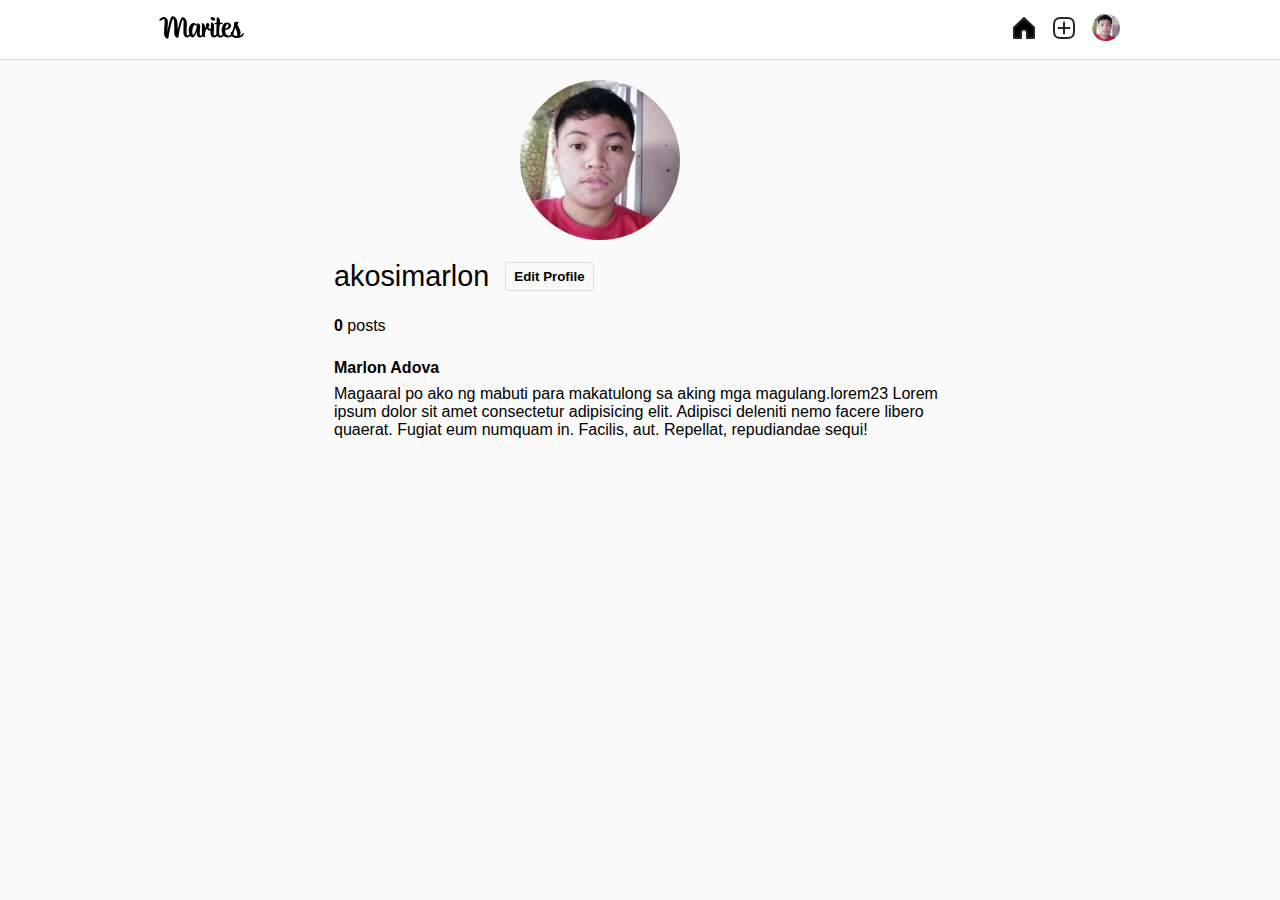
<file: profile.html>
<!DOCTYPE html>
<html lang="en">
<head>
    <meta charset="UTF-8">
    <meta http-equiv="X-UA-Compatible" content="IE=edge">
    <meta name="viewport" content="width=device-width, initial-scale=1.0">
    <link rel="icon" type="image/x-icon" href="/images/instaIco.ico">
    <link rel="stylesheet" href="/css/style.css">
    <link rel="stylesheet" href="/css/leftBody.css">
    <link rel="stylesheet" href="/css/nav.css">
    <link rel="stylesheet" href="/css/createPost.css">
    <link rel="stylesheet" href="/css/rightBody.css">
    <link rel="stylesheet" href="/css/popUp.css">
    <link rel="stylesheet" href="/css/profile.css">
    <title>Profile - Marites</title>
</head>
<body id="google_translate_element" class="body ">
    <div class="pop-up-content-wrapper pop-cover2 pop-cover3">
        <div class="pop-up-exit exit2">
            <button class="pop-up-btn-exit">
                <svg xmlns:xlink="http://www.w3.org/1999/xlink" xmlns="http://www.w3.org/2000/svg" aria-label="Close"  color="#ffffff" fill="#ffffff" height="24" role="img" viewBox="0 0 24 24" width="24"><polyline fill="none" points="20.643 3.357 12 12 3.353 20.647" stroke="#FFFFFF" stroke-linecap="round" stroke-linejoin="round" stroke-width="3px"></polyline><line fill="none" stroke="#FFFFFF" stroke-linecap="round" stroke-linejoin="round" stroke-width="3px" x1="20.649" x2="3.354" y1="20.649" y2="3.354"></line></svg>
            </button>
        </div>
        <div class="edit-profile-pop-up">
            <div class="create-post-heading">
                <p>Edit Profile</p>
            </div>
            <form class="edit-profile-form" action="">
                <div class="form-grp">
                    <label for="">Edit Picture</label>
                    <input type="file" name="" id="">

                </div>
                <div class="form-grp">
                    <label for="">Edit Bio</label>
                    <textarea name="" id="" cols="30" rows="4" >

                    </textarea>
                </div>
                <button class="edit-btn">Done</button>
            </form>
        </div>
    </div>
    <!-- create post modal -->
    <div class="pop-up-create-post-wrapper pop-cover2">
        <div class="pop-up-c-exit">
            <button class="create-pop-up-btn-exit">
                <svg xmlns:xlink="http://www.w3.org/1999/xlink" xmlns="http://www.w3.org/2000/svg" aria-label="Close"  color="#ffffff" fill="#ffffff" height="24" role="img" viewBox="0 0 24 24" width="24"><polyline fill="none" points="20.643 3.357 12 12 3.353 20.647" stroke="#FFFFFF" stroke-linecap="round" stroke-linejoin="round" stroke-width="3px"></polyline><line fill="none" stroke="#FFFFFF" stroke-linecap="round" stroke-linejoin="round" stroke-width="3px" x1="20.649" x2="3.354" y1="20.649" y2="3.354"></line></svg>
            </button>
        </div>
        <div class="pop-up-c-post">
            <div class="create-post-heading">
                <p>Create new post</p>
            </div>
            <form class="create-post-form" action="">
                <div class="form-line">
                    <label for="title">Title</label>
                    <input type="text">
                </div>
                <div class="form-line">
                    <label for="text">Text</label>
                    <textarea rows="5" cols="50" placeholder="Write a caption...">
                        
                    </textarea>
                </div>
                <div class="form-line form-line3">
                    <label for="image">Image</label>
                    <input type="file">
                </div>
                <button class="create-image-post-btn">Post</button>
            </form>
        </div>
    </div>
    <!-- NAVIGATION BAR -->
    <div class="navigation-wrapper">

        <nav class="navigation">
            <a href="/" class="left-side-nav">
                <img class="logo" src="/images/loogo.svg" alt="logo">
               
                    
            </a>
            <div class="right-side-nav">
                <ul class="nav-links">
                    <li>
                        <a href="">
                            <svg class="home-btn" xmlns:xlink="http://www.w3.org/1999/xlink" xmlns="http://www.w3.org/2000/svg" aria-label="Home"  color="#262626" fill="black" height="24" role="img" viewBox="0 0 24 24" width="24"><path d="M9.005 16.545a2.997 2.997 0 012.997-2.997h0A2.997 2.997 0 0115 16.545V22h7V11.543L12 2 2 11.543V22h7.005z" stroke="#262626" stroke-linejoin="round" stroke-width="2px"></path></svg>
                        </a>
                    </li>
                    <li>
                        <div class="create-post-btn">
                            <svg  class="create-post-svg" xmlns:xlink="http://www.w3.org/1999/xlink" xmlns="http://www.w3.org/2000/svg" aria-label="New Post" fill="none" height="24" role="img" viewBox="0 0 24 24" width="24"><path   d="M2 12v3.45c0 2.849.698 4.005 1.606 4.944.94.909 2.098 1.608 4.946 1.608h6.896c2.848 0 4.006-.7 4.946-1.608C21.302 19.455 22 18.3 22 15.45V8.552c0-2.849-.698-4.006-1.606-4.945C19.454 2.7 18.296 2 15.448 2H8.552c-2.848 0-4.006.699-4.946 1.607C2.698 4.547 2 5.703 2 8.552z"  stroke="#262626" stroke-linecap="round" stroke-linejoin="round" stroke-width="2px"></path><line class="line-stroke"  stroke="#262626" stroke-linecap="round" stroke-linejoin="round" stroke-width="2px" x1="6.545" x2="17.455" y1="12.001" y2="12.001"></line><line class="line-stroke" fill="none" stroke="#262626" stroke-linecap="round" stroke-linejoin="round" stroke-width="2px" x1="12.003" x2="12.003" y1="6.545" y2="17.455"></line></svg>
                        </div>
                    </li>
                    <li>
                        <img class="profile-pic" src="/images/marlon.jpeg" alt="">
                    </li>
                </ul>
            </div>
        </nav>
    </div>
    <!-- END OF NAVIGATION BAR -->
    <div class="main-content-wrapper profile-content-wrapper">
        <div class="left-profile">
            <img class="user-profile-pic" src="/images/marlon.jpeg" alt="" srcset="">
            
        </div>
        <div class="right-profile">
            <div class="username-section-wrapper">
                <p>akosimarlon</p>
                <button class="edit-profile-btn">Edit Profile</button>
            </div>
            <div class="username-details">
                <span class="number">0</span><span> posts</span>
            </div>
            <div class="username-true-name">
                <p>Marlon Adova</p>
            </div>
            <div class="username-bio">
                <p>Magaaral po ako ng mabuti para makatulong sa aking mga magulang.lorem23
                    Lorem ipsum dolor sit amet consectetur adipisicing elit. Adipisci deleniti nemo facere libero quaerat. Fugiat eum numquam in. Facilis, aut. Repellat, repudiandae sequi!
                </p>
            </div>
        </div>
        
        
    </div>
  
    <script src="https://cdnjs.cloudflare.com/ajax/libs/jquery/3.6.0/jquery.min.js" integrity="sha512-894YE6QWD5I59HgZOGReFYm4dnWc1Qt5NtvYSaNcOP+u1T9qYdvdihz0PPSiiqn/+/3e7Jo4EaG7TubfWGUrMQ==" crossorigin="anonymous" referrerpolicy="no-referrer"></script>
    <script src="/js/random.js"></script>
    <script src="/js/myday.js"></script>
    <script src="/js/indivpost.js"></script>
    <script src="/js/comment.js"></script>
    <script src="/js/createpost.js"></script>
    <script src="/js/editProfile.js"></script>
    <script type="text/javascript" src="//translate.google.com/translate_a/element.js?cb=googleTranslateElementInit"></script>
</body>
</html>
</file>
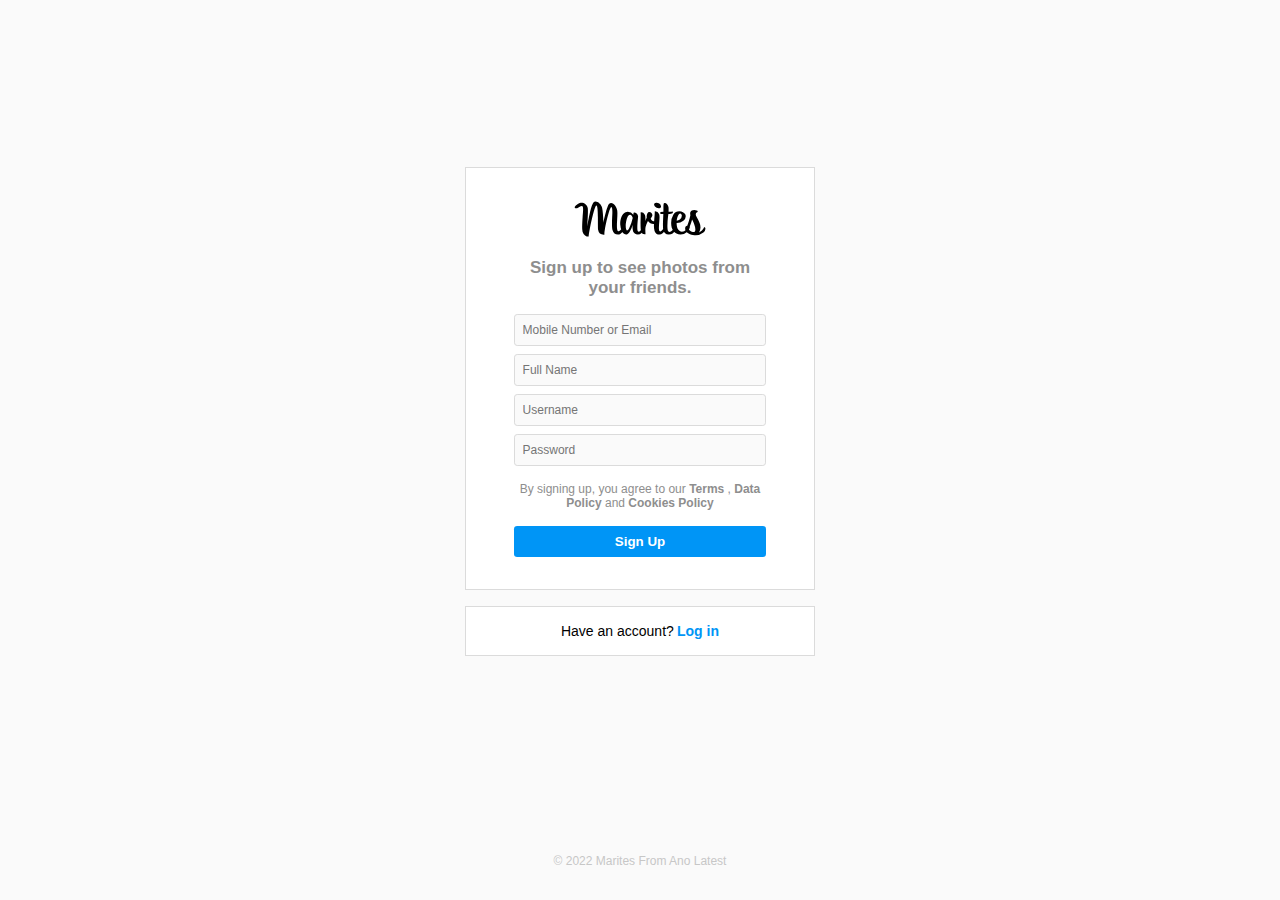
<file: register.html>
<!DOCTYPE html>
<html lang="en">
<head>
    <meta charset="UTF-8">
    <meta http-equiv="X-UA-Compatible" content="IE=edge">
    <meta name="viewport" content="width=device-width, initial-scale=1.0">
    <link rel="icon" type="image/x-icon" href="/images/instaIco.ico">
    <link rel="stylesheet" href="/css/style.css">
    <link rel="stylesheet" href="/css/login.css">
    <link rel="stylesheet" href="/css/register.css">
    <title>Register - Marites</title>
</head>
<body class="login-body">
    <div class="login-parent">
        <div class="login-wrapper">
            <div class="login">
                <span>
                    <img class="logo2 " src="/images/loogo.svg" alt="logo">
                </span>
                <div class="register-desc"> 
                    <p>Sign up to see photos from your friends.</p>
                </div>
                <form class="login-input-wrapper" action="">
                    <input type="text" placeholder="Mobile Number or Email">
                    <input type="text" placeholder="Full Name">
                    <input type="text" placeholder="Username">
                    <input type="password" placeholder="Password">
                    <div class="conditions">
                        By signing up, you agree to our <a href="https://help.instagram.com/581066165581870" target="_blank" rel="noopener noreferrer">Terms</a> , <a href="https://help.instagram.com/519522125107875/?maybe_redirect_pol=0" target="_blank" rel="noopener noreferrer">Data Policy</a> and <a href="https://help.instagram.com/1896641480634370?ref=ig" target="_blank" rel="noopener noreferrer">Cookies Policy </a>
                    </div>
                    <button class="login-button">Sign Up</button>
                </form>
                
            </div>
            <div class="no-account-wrapper">
                <p>Have an account?</p><a href="http://" target="_blank" rel="noopener noreferrer">Log in</a>
            </div>
    </div>

    </div>
    <footer class="login-footer">
        © 2022 Marites From Ano Latest
    </footer>
</body>
</html>
</file>
<file: css/style.css>
*{
    box-sizing: border-box;
    padding: 0;
    margin: 0;
}
:root{
    
    --white: #fff;
    --bg-color: #fafafa;
    --pop-color: rgba(0, 0, 0, 0.856);
    --text-color1: #262626;
    --text-color2: #0095F6;
    --text-color3: #8e8e8e;
    --text-color4: #c7c7c7;
    /* --text-color2: rgba(142,142,142,142,143),1; */
    --border1: 1px solid  #dbdbdb;
    --font-main: -apple-system,BlinkMacSystemFont,"Segoe UI",Roboto,Helvetica,Arial,sans-serif;
}

body{
    background-color: var(--bg-color);
    font-family: var(--font-main);
    position: relative;
}

.main-content-wrapper{
    margin-top: 85px;
    margin-left: -25rem;
    margin-bottom: 1rem;
    display: flex;
    justify-content: center;
    height: 100%;

    
}

button{
    cursor: pointer;
    font-family: var(--font-main);
}

textarea{
    resize: none;
    font-family: var(--font-main);
}

.swiper-button-next::after, .swiper-button-prev::after {
	font-size: 0.6rem !important;
	background: rgba(255, 255, 255, 0.76);
	padding: 0.4rem 0.5rem !important;
	border-radius: 3rem !important;
	color: black !important;
	font-weight: 800 !important;
    box-shadow: rgba(100, 100, 111, 0.2) 0px 7px 29px 0px !important;
}

.swiper-slide{
    margin: 0 !important;
}

.swiper{
    padding: 0.8rem  !important;
}

/* Responsive */

@media (max-width: 1000px) { 
    .body-right-content-side{
        display: none;
    }

    .main-content-wrapper {
        margin-left: 0;
       
    }

 }
</file>
<file: css/leftBody.css>
/* LEFT BODY STYLES */
.body-left-side{
    max-width: 470px;
  
}

/* MY DAY SECTION */

.my-day-container{
    max-width: 100%;
    background-color: var(--white);
    border: var(--border1);
    border-radius: 8px;
    padding: 1rem;
    display: flex;


    
    
}
.my-day-person-container{
    background: linear-gradient(45deg, rgb(255, 230,0), rgb(255,0,128) 80%);
    border-radius: 50%;
    width: max-content;
    height: max-content;
    display: flex;
    justify-content: center;
    align-items: center;
    padding: 2px;
   
}

.my-day-person-user{
    width: 66px;
    overflow: hidden;
    text-overflow: ellipsis;
    text-align: center;
    margin: 0 0.25rem;
    display: flex ;
    flex-direction: column ;
    justify-content: center ;
    align-items: center ;

}
.my-day-person{
    width: 3.8rem;
    background-color: white;
    padding: 0.5rem;
    border-radius: 50%;
    border: solid var(--white) 2px;
}

.my-day-username{
    font-size: 0.75rem;
    font-weight: 400;
    letter-spacing: .01em;
    white-space: nowrap;
    color: var(--text-color1);
    padding: 0.25rem 0;
}

/* MAIN POST STYLE */


.individual-post{
    background-color: var(--white);
    border: var(--border1);
    margin-top: 1.5rem;
    border-radius: 8px;
}

.individual-post:last-child {
    margin-bottom: 1.5rem;
}

.title-header-post{
    display: flex;
    justify-content: space-between;
    padding: 1rem;
}

.left-side-title-header{
    display: flex;
    align-items: center;
    justify-content: center;
}
.poster-image {
    width: 2rem;
    object-fit: cover;
    aspect-ratio: 1/1;
    border-radius: 50%;
    margin-right: 0.5rem;
}

.poster-message{
    font-weight: 400;
    font-size: 0.875rem;
    color: var(--text-color1);
    word-wrap: break-word;
    word-break: break-all;
}

.main-post-image{
    object-fit: contain;
    width: 100%;
    height: 100%;
    max-height: 585px;
    user-select: none;
    background: #000;
}
.poster-name {
    font-size: 0.875rem;
    font-weight: bold;
}

.bottom-part{
    padding: 1rem;
}
.bottom-reaction {
    display: flex;
    justify-content: space-between;
    margin: 0 0 0.5rem 0;
}

.bottom-reaction-left svg{
    margin-right: 0.5rem;
    cursor: pointer;
}


.more-btn{
    background-color: transparent;
    border: none;
    margin: 0 0.5rem;
    color: var(--text-color3);
    font-weight: 400;
    font-size: 0.875rem;
}
.comment-left-side{
    width: 100%;
}
.comment-left-side-text {
    display: flex;
    align-items: center;
    width: 100%;
}

.comment-left-side-text form {
    width: 100%;
}

.comment-right-side{
    display: flex;
    justify-content: flex-start;
}
.left-side-comment-wrapper {
    display: flex;
   
    border-top: var(--border1);
    align-items: center;
    width: 100%;
    padding: 0.3rem 0.8rem 0.2rem 0.8rem;

}

.emoji {
    margin-right: 0.2rem;
}
.comment-section{
    border: none;
    outline: none;
    font-family: var(--font-main);
    font-size: 0.875rem;
    line-height: 18px;
    padding: 0.8rem 0.5rem;
    width: 100%;
   
 
    
   
}


.post-button {
    color: var(--text-color2);
    background: none;
    border: none;
    font-weight: 600;
    font-size: 0.875rem;
}

.title{
    font-weight: 700;
    background: #009FFF;  /* fallback for old browsers */
    background: -webkit-linear-gradient(to right, #ec2F4B, #009FFF);  /* Chrome 10-25, Safari 5.1-6 */
    background: linear-gradient(to right, #ec2F4B, #009FFF); /* W3C, IE 10+/ Edge, Firefox 16+, Chrome 26+, Opera 12+, Safari 7+ */

    background-clip: text;
    -webkit-background-clip: text;
    -webkit-text-fill-color: transparent;
}

<<<<<<< HEAD
.empty-post-text {
    font-size: 1.4rem;
    width: 100%;
    text-align: center;
    text-transform: capitalize;
    padding: 2rem;

=======
/* Responsive */
@media (max-width: 491px) { 
    .body-left-side {
        max-width: 460px;
    }

 }

@media (max-width: 471px) { 
.body-left-side {
    max-width: 440px;
}

}

@media (max-width: 455px) { 
    .body-left-side {
        max-width: 430px;
    }
    
}

@media (max-width: 443px) { 
    .body-left-side {
        max-width: 410px;
    }
    
}

@media (max-width: 419px) { 
    .body-left-side {
        max-width: 390px;
    }
    
}

@media (max-width: 397px) { 
    .body-left-side {
        max-width: 370px;
    }
    
}

@media (max-width: 383px) { 
    .body-left-side {
        max-width: 350px;
    }
    
}

@media (max-width: 357px) { 
    .body-left-side {
        max-width: 330px;
    }
    
}

@media (max-width: 330px) { 
    .body-left-side {
        max-width: 310px;
    }
    
>>>>>>> d007185e3f1006cc0cf848f11be2818d5bfc19ad
}
</file>
<file: css/nav.css>
.navigation-wrapper{
    height: 60px;
    border-bottom: var(--border1);
    display: flex;
    align-items: center;
    justify-content: center;
    background-color: var(--white);
    position: fixed;
    z-index: 500;
    top: 0;
    right: 0;
    left: 0;

}
.navigation{
    display: flex;
    justify-content: space-between;
    align-items: center;
    width: 975px;
    background-color: var(--white);
    z-index: 500;
}
.logo {
   width: 6.1rem;
   cursor: pointer;
}

.nav-links {
    display: flex;
    align-items: center;
    justify-content: center;
    z-index: 999;

}

.nav-links li {
    list-style-type: none;
    margin: 0 0.5rem;
    cursor: pointer;
}

.profile-pic {
    width: 1.7rem;
    object-fit: cover;
    aspect-ratio: 1/1;
    border-radius: 50%;
}

.nav-item-profile {
    position: relative;
}

.profile-view-content {
    background-color: #fff !important;
    box-shadow: 0 0 5px 1px rgba(0, 0, 0, 0.1);
    padding: 0rem;
    display: none;
    flex-direction: column;
    width: 230px;
    border: none;
    border-radius: 5px;
    position: absolute;
    right: -8px;
    top: 44px;
}

.profile-view-content.active {
    display: flex;
}

.profile-svg {
    /* position: relative;
    top: 2px; */
}

.content-item {
    display: flex;
    justify-content: flex-start;
    align-items: center;
    width: 100%;
    padding: 0.6rem 1rem;
    font-size: 14px;
    gap: 0.3rem;
    text-decoration: none;
    color: #000;
}

.content-item:hover {
    background: rgba(0, 0, 0, 0.025);
}

.content-item:last-child {
    border-top: 1px solid rgba(0, 0, 0, .15);
}

.content-item:last-child .logout-btn {
    border: none;
    background-color: transparent;
    width: 100%;
    height: 100%;
    text-align: start;
    font-size: 14px;
}
</file>
<file: css/createPost.css>
.pop-up-create-post-wrapper{
    position: fixed;
    top: 0;
    left: 0;
    right: 0;
    bottom: 0;
    min-height: 100%;
    width: 100vw;
    background-color: var(--pop-color);
    z-index: 99;
    display: none;
    z-index: 1000;

}

.pop-up-c-exit{
    border: none;
    position: fixed;
    right: 0;
    z-index: 99;

}

.create-pop-up-btn-exit{
    background: transparent;
    border: none;
    margin: 1rem;
}

.pop-up-c-post{
    background-color: var(--white);
    border-radius: 1rem;
    width: 600px;
    top: 50%;
    left: 50%;
    transform: translate(-50%, -50%);
    position: fixed;
    padding: 0.5rem 0;
}

.create-post-heading{
    border-bottom: var(--border1);
    padding: 0.7rem 1rem;
    text-align: center;
    font-weight: 600;
    color: var(--text-color1);
}

.create-post-form {
    padding: 1rem;
    display: flex;
    flex-direction: column;
}

.form-line{
    margin: 0 0 0.8rem 0;
}

.form-line input {
    padding: 0.5rem;
    margin: 0.2rem 0 0 0;
    width: 100%;
    border: var(--border1);
    outline: black;
    border-radius: 0.2rem;
    font-family: var(--font-main);
    font-size: 1rem;
    
}
.form-line textarea{
    width: 100%;
    border: var(--border1);
    outline: black;
    border-radius: 0.2rem;
    font-family: var(--font-main);
    font-size: 1rem;
    padding: 0.5rem;
    margin: 0.2rem 0 0 0;
}

.form-line3 input{
    font-size: 0.875rem;
    color: var(--text-color3);
}

.create-image-post-btn{
    background-color: var(--text-color2);
    font-family: var(--font-main);
    color: var(--white);
    border: none;
    font-weight: 600;
    border-radius: 0.2rem;
    padding: 0.7rem;
    width: 100%;
} 

<<<<<<< HEAD
.error {
    color: #721c24;
    background-color: #f8d7da;
    border-color: #f5c6cb;
    position: relative;
    padding: 0.75rem 1.25rem;
    margin-bottom: 1rem;
    border: 1px solid transparent;
    border-radius: 0.25rem;
    display: none;
    text-align: center;
=======
} 

/* Responsive */

@media (max-width: 607px) { 
    .pop-up-c-post {
        width: 530px;  
    }
 }

@media (max-width: 535px) { 
    .pop-up-c-post {
        width: 530px;  
    }
}

@media (max-width: 543px) { 
    .pop-up-c-post {
        width: 500px;  
    }
}

@media (max-width: 517px) { 
    .pop-up-c-post {
        width: 440px;  
    }
}

@media (max-width: 547px) { 
    .pop-up-c-post {
        width: 430px;  
    }
}


@media (max-width: 431px) { 
    .pop-up-c-post {
        width: 420px;  
    }
}

@media (max-width: 425px) { 
    .pop-up-c-post {
        width: 400px;  
    }
}

@media (max-width: 405px) { 
    .pop-up-c-post {
        width: 345px;  
    }
}

@media (max-width: 361px) { 
    .pop-up-c-post {
        width: 320px;  
    }
}

@media (max-width: 323px) { 
    .pop-up-c-post {
        width: 295px;  
    }
>>>>>>> d007185e3f1006cc0cf848f11be2818d5bfc19ad
}
</file>
<file: css/rightBody.css>
.body-right-side{
    display: flex;
    flex-direction: column;
    width: 20rem;
    margin-top: 1rem;
    order: 2;
    position: fixed;
    margin-left: 53rem;
   
}

.right-profile-wrapper{
    display: flex;
    justify-content: space-between;
    align-items: center;
    margin: 0 0 1rem 0;
}

.right-right-profile{
    display: flex;
    align-items: center;
}

.right-profile-image{
    width: 3.5rem;
    aspect-ratio: 1/1;
    object-fit: cover;
    border-radius: 50%;
    margin-right: 1rem;

}

.right-profile-username-wrapper{
    display: flex;
    flex-direction: column;
}

/* SUGGESTIONS */
.suggestions-wrapper{
    display: flex;
    flex-direction: column;
}


.suggestion-person-container{
    display: flex;
    justify-content: space-between;
    align-items: center;
    margin-bottom: 0.9rem;
}
.suggestions-person-right{
    display: flex;
}

.suggestion-username-wrapper{
    display: flex;
    flex-direction: column;
}
.suggest-image-follow{
    width: 2.0rem;
    border-radius: 50%;
    object-fit: cover;
    aspect-ratio: 1/1;
    margin-right: 0.5rem;
}

.switch-btn, .suggestion-follow{
    border: none;
    background: none;
    color: #0095F6;
    font-weight: 600;
    font-size: 0.75rem;
    letter-spacing: 0.01rem;
}

.account-name, .suggestion-artist {
    font-size: 0.875rem;
    font-weight: 600;
    margin: 0 0 0.05rem 0;
}


.account-subtitle{
    color: var(--text-color3);
    font-size: 0.875rem;
}

.suggestions-for-you {
    color: var(--text-color3);
    font-weight: 600;
    font-size: 0.875rem;
    margin: 0 0 0.8rem 0;
}

.suggested-for-u{
    color: var(--text-color3);
    font-size: 0.75rem;
   
}

/* Right Side footer */
.right-side-footer p {
    color: var(--text-color4);
    font-size: 0.75rem;
    margin: 1rem 0 0 0;
}

/* Responsive */


@media (max-width: 1000px) { 
    .body-right-side {
        display: none;
    }
    

 }
</file>
<file: css/popUp.css>
.pop-up-content-wrapper{
    position: fixed;
    top: 0;
    left: 0;
    right: 0;
    bottom: 0;
    min-height: 100%;
    width: 100vw;
    background-color: var(--pop-color);
    z-index: 1000;
    display: none;
}

#post-wrapper {
    display: flex !important;
}

.pop-up-post{
    position: fixed;
    background-color: var(--white);
    display: flex;
    border-radius: 0.25rem;
    top: 50%;
    left: 50%;
    transform: translate(-50%, -50%);
    
}

.pop-up-btn-exit{
    border: none;
    position: fixed;
    right: 0;
    z-index: 99;
    background: transparent;
    margin: 1rem;

}

.pop-up-image{
    width: 100%;
    height: auto;
    aspect-ratio: 1/1;
}

.pop-up-content-wrapper::-webkit-scrollbar{
    display: none;
}

/* body::-webkit-scrollbar{
    display: none;
} */

.indiv-comment-wrapper{
    display: flex;
    margin-bottom: 1rem;
}

.indiv-comment-wrapper:last-child{
    margin-bottom: 0.5rem;
}

.right-pop-up-post{
    width: 500px;
    display: flex;
    flex-direction: column;
    justify-content: space-between;
    position: relative;
}

.left-pop-up-post{
    aspect-ratio: 1/1;
    width: 650px;
    display: flex;
    background-color: black;
    justify-content: center;
}


.pop-top{
    padding: 1rem;
    display: flex;
    align-items: center;
    border-bottom: var(--border1);
}

.bottom-reaction-comment{
    border: var(--border1);
}


.pop-body{
    font-size: 0.875rem;
    display: flex;
    flex-direction: column;
    padding: 0 1rem;
}

.bottom-reaction2{
    padding: 1rem 1rem 0 1rem;
}
.comment-details p{
    font-size: 0.75rem;
    color: var(--text-color3);
    padding: 0.4rem 0;
    
    
}

.comment-section{
    width: 100%;
}

.comment-comment-wrapper {
    max-height: 427px;
    overflow-x: hidden;
    overflow-y: auto;
}

.caption-comment-wrapper{
    display: flex;
    margin: 1rem 0;
    margin-bottom: 1.5rem;
}

.lower-comment-details{
    padding: 0 1rem 1rem 1rem;
}

.lower-comment-time{
    font-size: 10px;
    text-transform: uppercase;
    color: var(--text-color3);
}


.lower-comment-likes{
    font-size: 0.875rem;
    font-weight: 600;
    margin: 0 0 0.5rem 0;
<<<<<<< HEAD
}

/* Loading */
  
.comment-loading {
    position: fixed;
    height: 13.7vh;
    transform: none;
    display: flex;
    justify-content: center;
    align-items: center;
    background-color: #fff;
    right: 0;
    top: 65px;
    width: 500px;
    padding: 213px;
    display: flex;
}
  
#loading i {
    font-size: 2.5rem;
    color: #1d1d1f;
}

.loading {
    padding: 10rem 1rem 1rem 1rem;
    text-align: center;
}

.spinner {
    color: rgb(229, 231, 235);
    height: 40px;
    width: 40px;
    fill: #777;
}
  
.animation-spin {
    -webkit-animation: spin 1200ms infinite linear;
    animation: spin 1200ms infinite linear;
}
@keyframes spin {
    0% {
        -webkit-transform: rotate(0deg);
        transform: rotate(0deg);
    }
    100% {
        -webkit-transform: rotate(359deg);
        transform: rotate(359deg);
    }
}

.add-more-comment-container {
    display: flex;
    justify-content: center;
    align-items: center;
    width: 100%;
    padding: 1rem;
}

.add-more-comment-btn {
    background-color: transparent;
    border: none;
}
=======
    
   
}

/* Responsive */

@media (max-width: 1175px) { 
    .left-pop-up-post {
        width: 630px;
    }
    .right-pop-up-post {
        width: 480px;
    }

}

@media (max-width: 1131px) { 
    .left-pop-up-post {
        width: 610px;
    }
    .right-pop-up-post {
        width: 460px;
    }

}

@media (max-width: 1097px) { 
    .left-pop-up-post {
        width: 590px;
    }
    .right-pop-up-post {
        width: 440px;
    }

}

@media (max-width: 1059px) { 
    .left-pop-up-post {
        width: 560px;
    }
    .right-pop-up-post {
        width: 410px;
    }

}

@media (max-width: 995px) { 
    .left-pop-up-post {
        width: 530px;
    }
    .right-pop-up-post {
        width: 380px;
    }

}

@media (max-width: 941px) { 
    .left-pop-up-post {
        width: 500px;
    }
    .right-pop-up-post {
        width: 350px;
    }

}



@media (max-width: 877px) { 
    .pop-up-post {
        flex-direction: column;
        overflow-y: scroll;
    }
    .right-pop-up-post {
        width: 500px;
    }

}

@media (max-width: 538px) { 
    .left-pop-up-post,.right-pop-up-post  {
        width: 450px;
    }
}

@media (max-width: 486px) { 
    .left-pop-up-post,.right-pop-up-post  {
        width: 430px;
    }
}

@media (max-width: 454px) { 
    .left-pop-up-post,.right-pop-up-post  {
        width: 410px;
    }
}

@media (max-width: 428px) { 
    .left-pop-up-post,.right-pop-up-post  {
        width: 390px;
    }
}
@media (max-width: 406px) { 
    .left-pop-up-post,.right-pop-up-post  {
        width: 370px;
    }
}

@media (max-width: 384px) { 
    .left-pop-up-post,.right-pop-up-post  {
        width: 350px;
    }
}

@media (max-width: 364px) { 
    .left-pop-up-post,.right-pop-up-post  {
        width: 310px;
    }
}

@media (max-width: 326px) { 
    .left-pop-up-post,.right-pop-up-post  {
        width: 290px;
    }
}





>>>>>>> d007185e3f1006cc0cf848f11be2818d5bfc19ad
</file>
<file: css/profile.css>
.profile-wrapper {
    width: 100%;
}

.profile-content-wrapper{
    display: flex;
    justify-content: center;
    align-items: center;
    flex-direction: column;
    margin: 5rem auto 0 auto;
    padding-bottom: 1rem;
    width: 100%;
    max-width: 928px;
    position: relative;
}

.profile-content-container {
    border-bottom: 1px solid #dbdbdb;
    width: 100%;
    display: flex;
    padding: 1rem;
    padding-bottom: 2rem;
}

.right-profile{
    width: 612px;
}
.user-profile-pic{
    width: 10rem;
    aspect-ratio: 1/1;
    object-fit: cover;
    border-radius: 50%;
    margin-right: 5rem;
}

.username-section-wrapper{
    display: flex;
    align-items: center;
    margin: 1rem 0
}

.username-section-wrapper p{
    font-size: 1.8rem;
    font-weight: 300;
    margin: 0 1rem 0 0;
}

.edit-profile-btn{
    background-color: transparent;
    border: var(--border1);
    border-radius: 0.2rem;
    padding:  0.4rem 0.5rem;
    font-weight: 600;
}

.number{
    font-weight: 600;
}

.username-details{
    margin: 1.5rem 0;
}

.username-true-name{
    margin-bottom: 0.5rem;
    font-weight: 600;
}

/* Edit Profile Modal */

.edit-profile-pop-up{
    background-color: var(--white);
    position: fixed;
    border-radius: 0.25rem;
    top: 50%;
    left: 50%;
    transform: translate(-50%, -50%);
    width: 500px;
}

.edit-profile-form {
    padding: 1rem;
    display: flex;
    flex-direction: column;
}

.form-grp{
    margin-bottom: 0.8rem;
    display: flex;
    flex-direction: column;
}

.form-grp label {
    padding-bottom: 0.5rem;
}

.form-grp:first-child input{
    color: var(--text-color3);
}

.form-grp:nth-child(2) textarea{
    font-size: 0.875rem;
}

.edit-btn{
    background-color: var(--text-color2);
    padding: 0.5rem;
    font-weight: 600;
    color: var(--white);
    border: none;
    border-radius: 0.2rem;
}


.profile-post-container {
    padding-top: 1.5rem;
    display: flex;
    justify-content: flex-start;
    flex-wrap: wrap;
    gap: 1.5rem;
    width: 100%;
}

.profile-post {
    width: 293px;
    height: 293px;
    position: relative;
}

.profile-post img {
    width: 293px;
    height: 293px;
    object-fit: cover;
}

/* .profile-post-banner {
    background-color: rgba(0, 0, 0, 0.4);
    height: 100%;
    width: 100%;
    position: absolute;
    top: 0;
    right: 0;
    z-index: 999;
}

#comment-svg {
    width: 20px;
    height: 20px;
    background-color: red;
    position: fixed;
    top: 0;
    z-index: 4000;
} */

/* Responsive */
</file>
<file: css/login.css>
.login-body {
    display: flex;
    flex-direction: column;
    height: 100vh;
    align-items: center;
    justify-content: space-between;

}

.login-parent{
    display: flex;
    height: 100%;
    justify-content: center;
    align-items: center;
}
.login-wrapper{
    display: flex;
    flex-direction: column;
    height: 100%;
    justify-content: center;
    align-items: center;
    width: 350px;
   
   
}

.login{
    border: var(--border1);
    display: flex;
    align-items: center;
    flex-direction: column;
    justify-content: center;
    background-color: var(--white);
    padding: 1rem;
    width: 100%;
}

.login-input-wrapper{
    display: flex;
    flex-direction: column;
    width: 80%;
    margin: 0 0 1rem 0;
}

.login-input-wrapper input{
    padding: 0.5rem;
    margin: 0 0 0.5rem 0;
    background-color: var(--bg-color);
    outline: black;
    border: var(--border1);
    border-radius: 0.2rem;
    font-size: 12px;
}

.no-account-wrapper{
    background-color: var(--white);
    border: var(--border1);
    width: 100%;
    padding: 1rem;
    display: flex;
    justify-content: center;
    font-size: 0.875rem;
    margin: 1rem 0 0 0;
}

.no-account-wrapper p {
    margin: 0 0.2rem 0 0;
}
.no-account-wrapper a {
    font-weight: 600;
    color: var(--text-color2);
    text-decoration: none;
}

.logo2 {
    width: 11rem;
    height: 70px;
}

.login-button{
    background-color: var(--text-color2);
    border: none;
    color: var(--white);
    padding: 0.5rem;
    border-radius: 0.2rem;
    font-weight: 600;
    font-family: var(--font-main);
    width: 100%;
    display: block;
}

.forgot {
    font-size: 0.75rem;
    text-decoration: none;
    color: #00376b;
}

.login-footer{
    font-size: 0.75rem;
    color: var(--text-color4);
    padding: 2rem 1rem;
}

.error {
    color: #ed4956;
    font-size: 13px;
    margin-bottom: 0.5rem;
    display: none;
    text-align: center;
}

/* Login Responsive */

/* Responsive */

@media (min-width: 1440px) { 
    .login-wrapper {
        width: 390px;
    }


 }


@media (max-width: 376px) {
     /*376-> 319px  */
    .login-wrapper {
        width: 300px;
    }


 }
/* 318px  */
@media (max-width: 318px) { 
.login-wrapper {
    width: 270px;
}


}
</file>
<file: css/register.css>
.register-desc {
    padding: 0 2rem 1rem 2rem;
    text-align: center;
    font-weight: 700;
    color: var(--text-color3);
    font-size: 17px;
}

.conditions{
    color: var(--text-color3);
    font-size: 0.75rem;
    text-align: center;
    margin: 1rem 0;
    margin-top: 0.5rem;
}

.conditions a{
    text-decoration: none;
    color: var(--text-color3);
    font-weight: 600;
}
</file>
